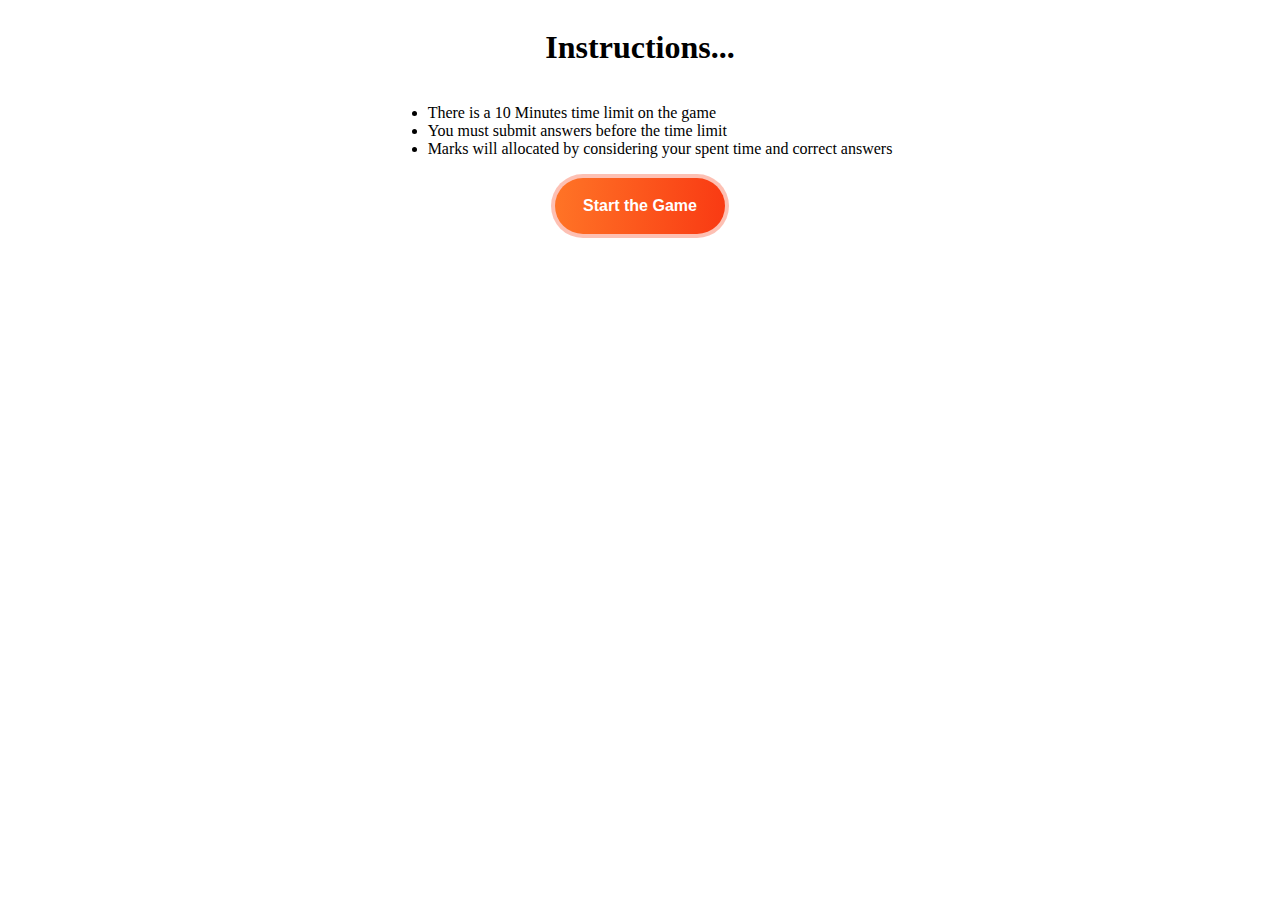
<file: game/index.html>
<!DOCTYPE html>
<html lang="en">
<head>
    <meta charset="UTF-8">
    <meta http-equiv="X-UA-Compatible" content="IE=edge">
    <meta name="viewport" content="width=device-width, initial-scale=1.0">
    <title>Start Game</title>
    <link href="https://cdn.jsdelivr.net/npm/bootstrap@5.1.3/dist/css/bootstrap.min.css" rel="stylesheet" integrity="sha384-1BmE4kWBq78iYhFldvKuhfTAU6auU8tT94WrHftjDbrCEXSU1oBoqyl2QvZ6jIW3" crossorigin="anonymous">
    <link rel="stylesheet" href="./css/style.css">
    <style>
       .container{
        display: flex;
        align-items: center;
        justify-content: center;
       }
    </style>
</head>
<body>
    <div class="container">
        <h1>Instructions...</h1>
        
        
    </div>

    <div class="container">
        <ul>
            <li>There is a 10 Minutes time limit on the game</li>
            <li>You must submit answers before the time limit</li>
            <li>Marks will allocated by considering your spent time and correct answers</li>
        </ul>
    </div>
   

<div class="container">
    <a href="./game.html">
        <button class="crtBtn">Start the Game</button>
    </a>
    
    
</div>
    <script src="https://cdn.jsdelivr.net/npm/@popperjs/core@2.10.2/dist/umd/popper.min.js" integrity="sha384-7+zCNj/IqJ95wo16oMtfsKbZ9ccEh31eOz1HGyDuCQ6wgnyJNSYdrPa03rtR1zdB" crossorigin="anonymous"></script>
    <script src="https://cdn.jsdelivr.net/npm/bootstrap@5.1.3/dist/js/bootstrap.min.js" integrity="sha384-QJHtvGhmr9XOIpI6YVutG+2QOK9T+ZnN4kzFN1RtK3zEFEIsxhlmWl5/YESvpZ13" crossorigin="anonymous"></script>

</body>
</html>
</file>
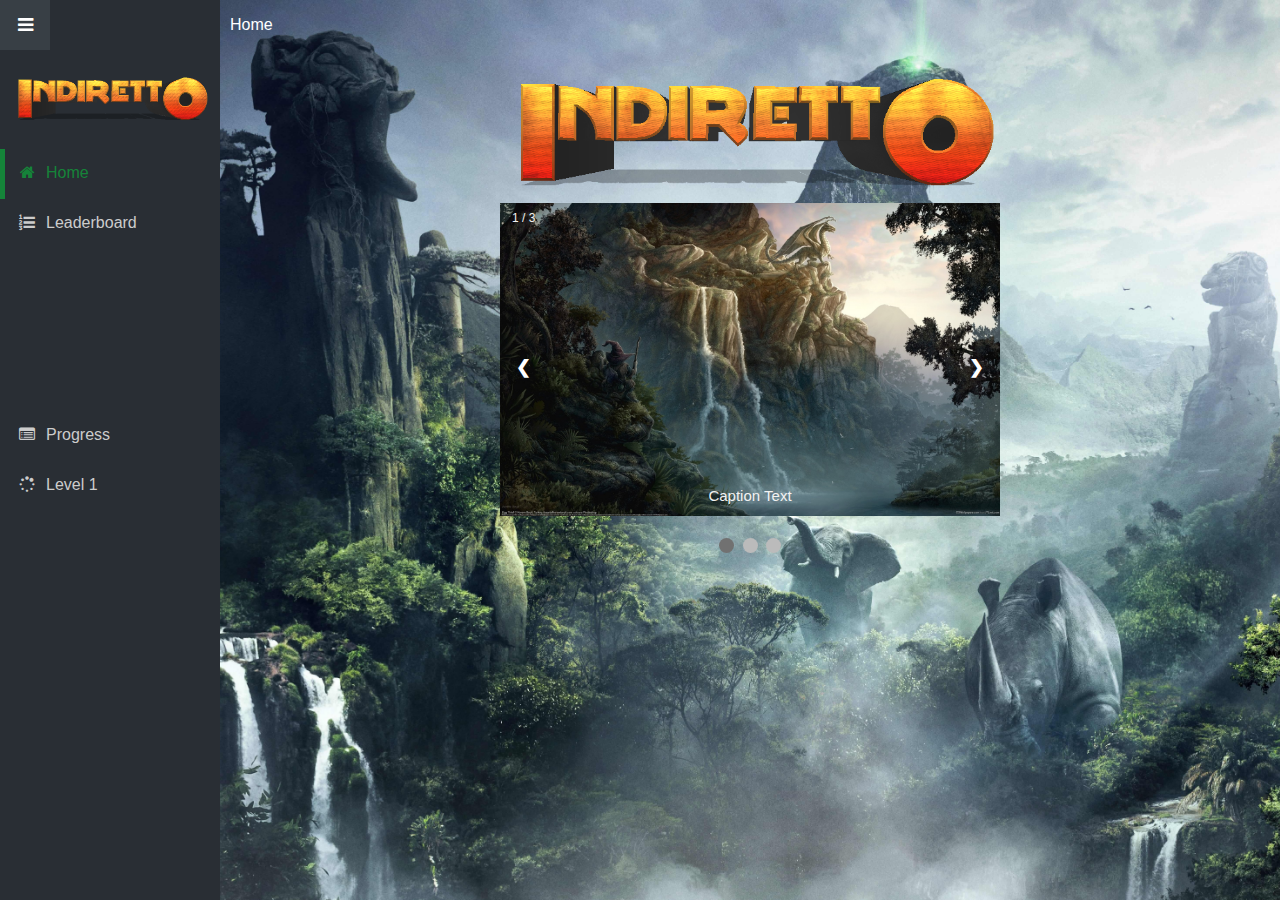
<file: public/indi-nimz/index.html>
<!DOCTYPE html>
<html lang="en" >
<head>
  <meta charset="UTF-8">
  <title>Indiretto</title>
  <link rel='stylesheet' href='https://maxcdn.bootstrapcdn.com/font-awesome/4.6.2/css/font-awesome.min.css'><link rel="stylesheet" href="./style.css">

</head>
<body>
<!-- partial:index.partial.html -->
<div class="wui-side-menu open pinned" data-wui-theme="dark">
  <div class="wui-side-menu-header">
    <a href="#" class="wui-side-menu-trigger"><i class="fa fa-bars"></i></a>
    <a href="#" class="wui-side-menu-pin-trigger">
    </a>
  </div>    
  <ul class="wui-side-menu-items">
    <li>
      <img src="./images/logo.png" >
    <li>
      <br>
    </li>
    <li>
      <a class="wui-side-menu-item activex">
        <i class="box-ico fa fa-home fa-fw"></i> 
        <span class="box-title">Home</span> 
      </a>
    </li>
    <li>
      <a href="./leaderboard.html" class="wui-side-menu-item">
        <i class="box-ico fa fa-list-ol fa-fw"></i>
        <span class="box-title">Leaderboard</span> 
      </a>
    </li>
    <li>
      <br><br><br><br><br><br><br><br><br>
    </li>
    <li>
      <a href="./progress.html" class="wui-side-menu-item">
        <i class="box-ico fa fa-list-alt fa-fw"></i>
        <span class="box-title">Progress</span> 
      </a>
    </li>
    <li>
      <a href="#" class="wui-side-menu-item">
        <i class="box-ico fa fa-spinner fa-fw"></i>
        <span class="box-title">Level 1</span> 
      </a>
    </li>
  </ul>
</div>
<div class="wui-content">
  <div class="wui-content-header">
    <a href="#" class="wui-side-menu-trigger"><i class="fa fa-bars"></i></a>
    <span class="wui-title">Home</span>
  </div> 
  <div class="wui-content-main">
    <div class="mainimg">
      <img src="./images/logo.png" alt="logo">
    </div>
    <div class="slider">
      <div class="slideshow-container">

        <div class="mySlides fade">
          <div class="numbertext">1 / 3</div>
          <img src="./images/img1.jpg" style="width:100%">
          <div class="text">Caption Text</div>
        </div>
        
        <div class="mySlides fade">
          <div class="numbertext">2 / 3</div>
          <img src="./images/img2.jpg" style="width:100%">
          <div class="text">Caption Two</div>
        </div>
        
        <div class="mySlides fade">
          <div class="numbertext">3 / 3</div>
          <img src="./images/img3.jpg" style="width:100%">
          <div class="text">Caption Three</div>
        </div>
        
        <a class="prev" onclick="plusSlides(-1)">❮</a>
        <a class="next" onclick="plusSlides(1)">❯</a>
        
        </div>
        <br>
        
        <div style="text-align:center">
          <span class="dot" onclick="currentSlide(1)"></span> 
          <span class="dot" onclick="currentSlide(2)"></span> 
          <span class="dot" onclick="currentSlide(3)"></span> 
        </div>
    </div>
  </div>
</div>
<div class="wui-overlay"></div>
<!-- partial -->
  <script  src="./script.js"></script>

</body>
</html>
</file>
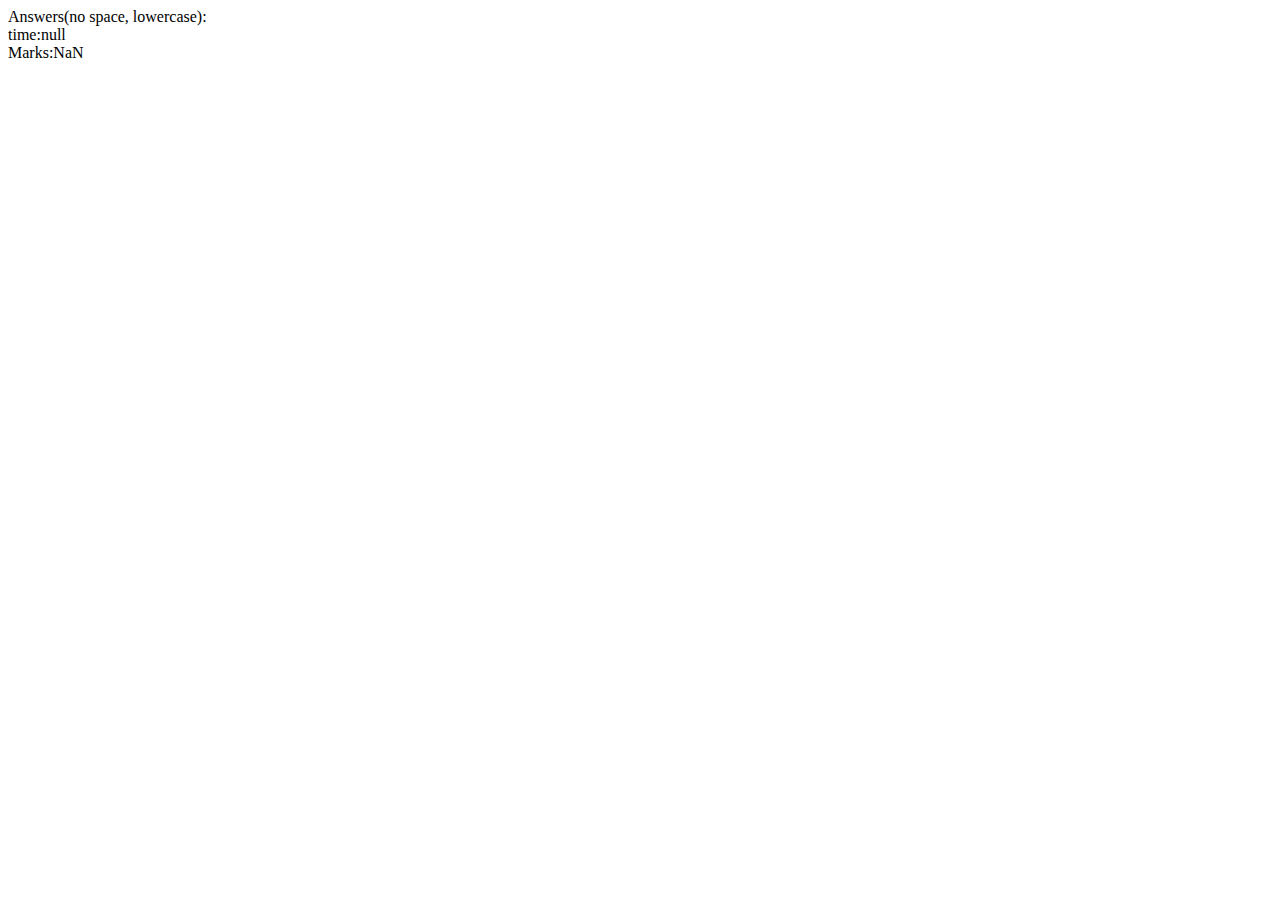
<file: game/evaluate.html>
<!DOCTYPE html>
<html lang="en">
<head>
    <meta charset="UTF-8">
    <meta http-equiv="X-UA-Compatible" content="IE=edge">
    <meta name="viewport" content="width=device-width, initial-scale=1.0">
    <title>Document</title>
</head>
<body>
   <div></div>
   <script src="./js/evaluate.js"></script>
</body>
</html>
</file>
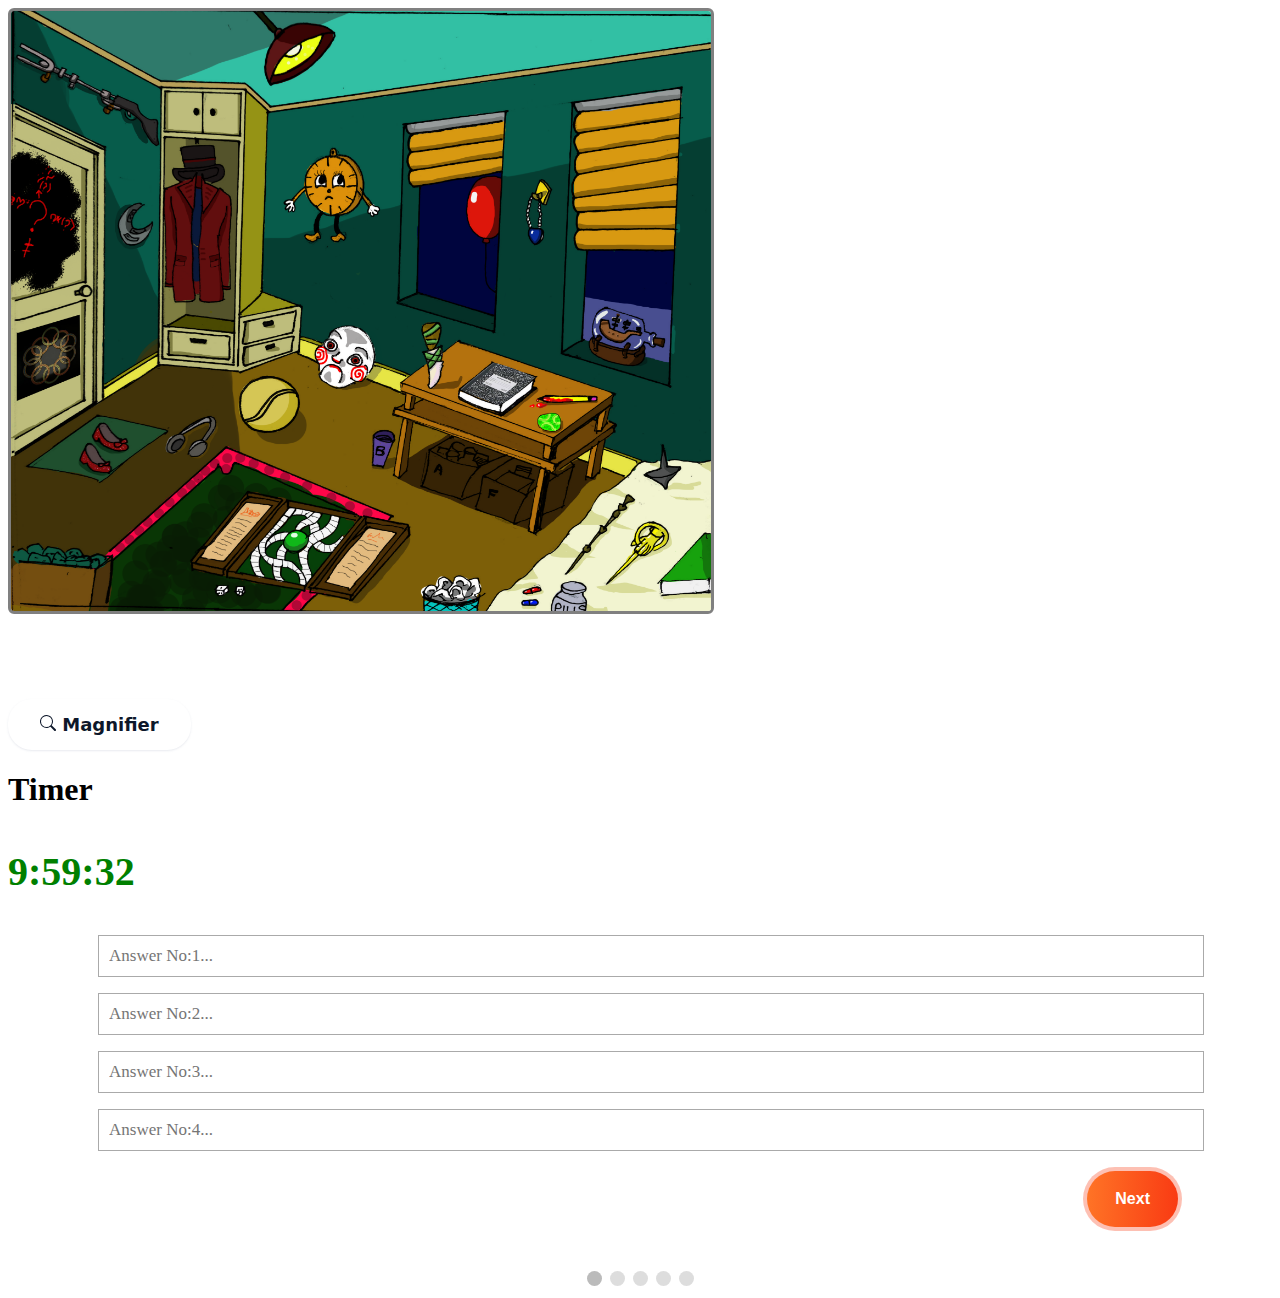
<file: game/game.html>
<!DOCTYPE html>
<html lang="en">
<head>
    <meta charset="UTF-8">
    <meta http-equiv="X-UA-Compatible" content="IE=edge">
    <meta name="viewport" content="width=device-width, initial-scale=1.0">
    <link href="https://cdn.jsdelivr.net/npm/bootstrap@5.1.3/dist/css/bootstrap.min.css" rel="stylesheet" integrity="sha384-1BmE4kWBq78iYhFldvKuhfTAU6auU8tT94WrHftjDbrCEXSU1oBoqyl2QvZ6jIW3" crossorigin="anonymous">
    <link rel="stylesheet" href="./css/style.css">

    <title>Game</title>
</head>
<body>
<section>
    <div class="row">
        <div class="col-sm">
            <div class="container">
            <div class="img-magnifier-container">
                <img src="./src/img.png" alt="img" id = "mainimage" width="700" height="600">
              </div>
            </div>
        </div>
        <div class="col-sm">
            <div class="row topSection">
                <div class="col-8 col-sm-3 container">
                 <button class="button-81" id="Magnifier" onclick="switchMag()"><svg xmlns="http://www.w3.org/2000/svg" width="16" height="16" fill="currentColor" class="bi bi-search" viewBox="0 0 16 16">
                    <path d="M11.742 10.344a6.5 6.5 0 1 0-1.397 1.398h-.001c.03.04.062.078.098.115l3.85 3.85a1 1 0 0 0 1.415-1.414l-3.85-3.85a1.007 1.007 0 0 0-.115-.1zM12 6.5a5.5 5.5 0 1 1-11 0 5.5 5.5 0 0 1 11 0z"/>
                  </svg>
                   Magnifier</button>
                </div>
                <div class="col-4 col-sm-6 container">
                    <div class="wrapper">
                        <h1>Timer</h1>
                        <p><span id="mins">00</span>:<span id="seconds">00</span>:<span id="tens">00</span></p>
                        <!-- <button id="button-start">Start</button>
                        <button id="button-stop">Stop</button>
                        <button id="button-reset">Reset</button> -->
                    </div>
                </div>
            
            <div id="answers" class="container" onkeyup="saveAns();">
        

                <!-- One "tab" for each step in the form: -->
                <div class="tab">
                  <p><input placeholder="Answer No:1..." oninput="this.className = ''"></p>
                  <p><input placeholder="Answer No:2..." oninput="this.className = ''"></p>
                  <p><input placeholder="Answer No:3..." oninput="this.className = ''"></p>
                  <p><input placeholder="Answer No:4..." oninput="this.className = ''"></p>
                </div>

                <div class="tab">
                    <p><input placeholder="Answer No:5..." oninput="this.className = ''"></p>
                    <p><input placeholder="Answer No:6..." oninput="this.className = ''"></p>
                    <p><input placeholder="Answer No:7..." oninput="this.className = ''"></p>
                    <p><input placeholder="Answer No:8..." oninput="this.className = ''"></p>
                  </div>

                  <div class="tab">
                    <p><input placeholder="Answer No:9..." oninput="this.className = ''"></p>
                    <p><input placeholder="Answer No:10..." oninput="this.className = ''"></p>
                    <p><input placeholder="Answer No:11..." oninput="this.className = ''"></p>
                    <p><input placeholder="Answer No:12..." oninput="this.className = ''"></p>
                  </div>

                  <div class="tab">
                    <p><input placeholder="Answer No:13..." oninput="this.className = ''"></p>
                    <p><input placeholder="Answer No:14..." oninput="this.className = ''"></p>
                    <p><input placeholder="Answer No:15..." oninput="this.className = ''"></p>
                    <p><input placeholder="Answer No:16..." oninput="this.className = ''"></p>
                  </div>

                  <div class="tab">
                    <p><input placeholder="Answer No:17..." oninput="this.className = ''"></p>
                    <p><input placeholder="Answer No:18..." oninput="this.className = ''"></p>
                    <p><input placeholder="Answer No:19..." oninput="this.className = ''"></p>
                    <p><input placeholder="Answer No:20..." oninput="this.className = ''"></p>
                  </div>
                
              
                
                <div style="overflow:auto;">
                  <div style="float:right;">
                    <button class="crtBtn" type="button" id="prevBtn" onclick="nextPrev(-1)">Previous</button>
                    <button class="crtBtn" type="button" id="nextBtn" onclick="nextPrev(1)">Next</button>
                    <button class="crtBtn" type="button" id="submitBtn" style="display: none;" onclick="submitAns()">Submit</button>
                  </div>
                </div>
                
                <!-- Circles which indicates the steps of the form: -->
                <div style="text-align:center;margin-top:40px;">
                  <span class="step"></span>
                  <span class="step"></span>
                  <span class="step"></span>
                  <span class="step"></span>
                  <span class="step"></span>
                </div>
                
            </div> 
                
        </div>
      </div>
    </section>
      
     <script src="./js/script.js"></script>
    <script src="https://cdn.jsdelivr.net/npm/@popperjs/core@2.10.2/dist/umd/popper.min.js" integrity="sha384-7+zCNj/IqJ95wo16oMtfsKbZ9ccEh31eOz1HGyDuCQ6wgnyJNSYdrPa03rtR1zdB" crossorigin="anonymous"></script>
    <script src="https://cdn.jsdelivr.net/npm/bootstrap@5.1.3/dist/js/bootstrap.min.js" integrity="sha384-QJHtvGhmr9XOIpI6YVutG+2QOK9T+ZnN4kzFN1RtK3zEFEIsxhlmWl5/YESvpZ13" crossorigin="anonymous"></script>

</body>
</html>
</file>
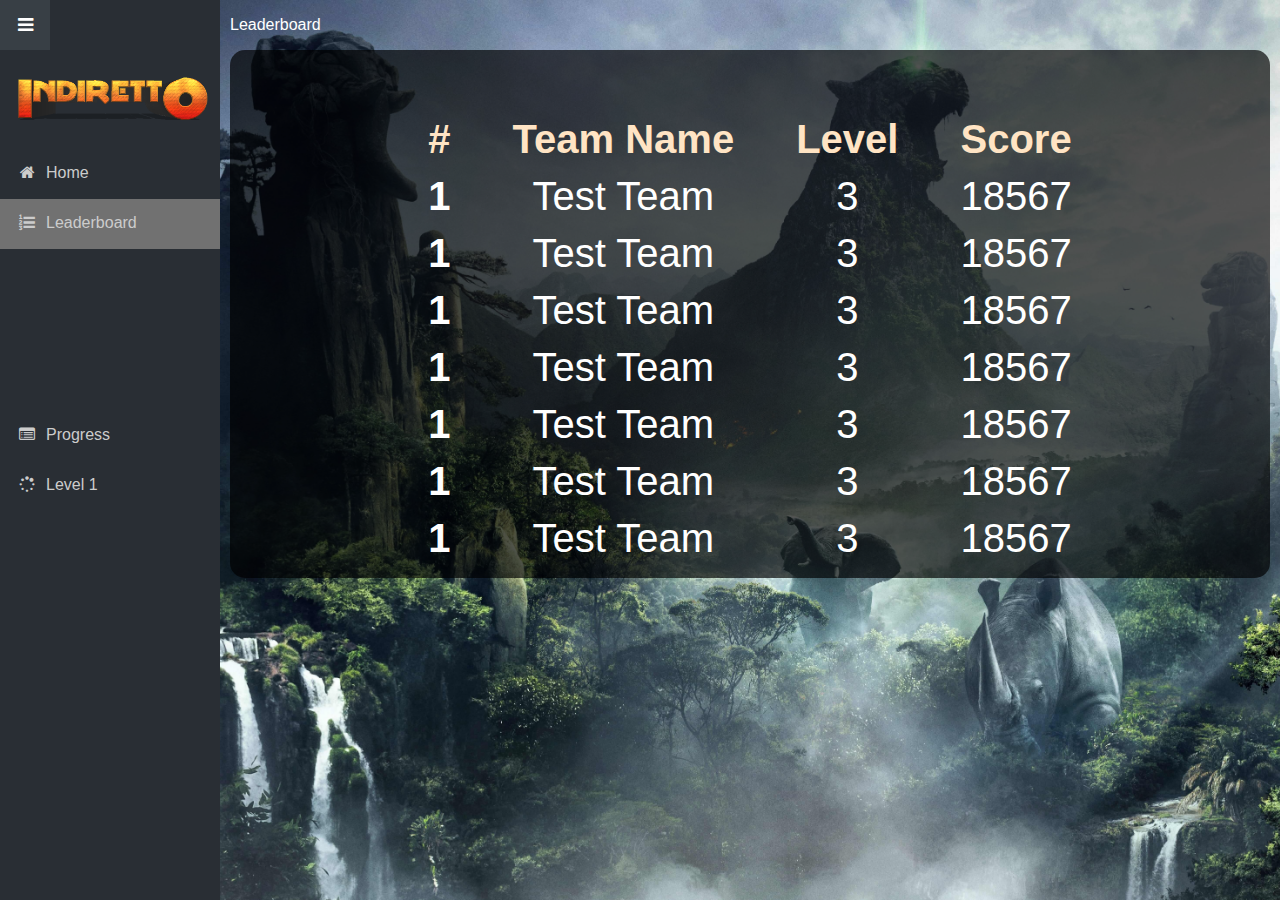
<file: public/indi-nimz/leaderboard.html>
<!DOCTYPE html>
<html lang="en" >
<head>
  <meta charset="UTF-8">
  <title>Indiretto</title>
  <link rel='stylesheet' href='https://maxcdn.bootstrapcdn.com/font-awesome/4.6.2/css/font-awesome.min.css'><link rel="stylesheet" href="./style.css">
  <link rel="stylesheet" href="./css/leaderboard.css">
</head>
<body>
<!-- partial:index.partial.html -->
<div class="wui-side-menu open pinned" data-wui-theme="dark">
  <div class="wui-side-menu-header">
    <a href="#" class="wui-side-menu-trigger"><i class="fa fa-bars"></i></a>
    <a href="#" class="wui-side-menu-pin-trigger">
    </a>
  </div>    
  <ul class="wui-side-menu-items">
    <li>
      <img src="./images/logo.png" >
    <li>
      <br>
    </li>
    <li>
      <a href="./index.html" class="wui-side-menu-item">
        <i class="box-ico fa fa-home fa-fw"></i> 
        <span class="box-title">Home</span> 
      </a>
    </li>
    <li>
      <a class="wui-side-menu-item active">
        <i class="box-ico fa fa-list-ol fa-fw"></i>
        <span class="box-title">Leaderboard</span> 
      </a>
    </li>
    <li>
      <br><br><br><br><br><br><br><br><br>
    </li>
    <li>
      <a href="./progress.html" class="wui-side-menu-item">
        <i class="box-ico fa fa-list-alt fa-fw"></i>
        <span class="box-title">Progress</span> 
      </a>
    </li>
    <li>
      <a href="#" class="wui-side-menu-item">
        <i class="box-ico fa fa-spinner fa-fw"></i>
        <span class="box-title">Level 1</span> 
      </a>
    </li>
  </ul>
</div>
<div class="wui-content">
  <div class="wui-content-header">
    <a href="#" class="wui-side-menu-trigger"><i class="fa fa-bars"></i></a>
    <span class="wui-title">Leaderboard</span>
  </div> 
  <div class="wui-content-main">
    <section>
      <div class="container scorelist">
          <table class="table" style="margin-top: 60px">
              <thead>
                  <tr>
                      <th scope="col">#</th>
                      <th scope="col">Team Name</th>
                      <th scope="col">Level</th>
                      <th scope="col">Score</th>
                  </tr>
              </thead>
              
              <tbody>
                  <tr>
                      <th scope="row">1</th>
                      <td>Test Team</td>
                      <td>3</td>
                      <td>18567</td>
                  </tr>
              </tbody>
              <tbody>
                  <tr>
                      <th scope="row">1</th>
                      <td>Test Team</td>
                      <td>3</td>
                      <td>18567</td>
                  </tr>
              </tbody>
              <tbody>
                  <tr>
                      <th scope="row">1</th>
                      <td>Test Team</td>
                      <td>3</td>
                      <td>18567</td>
                  </tr>
              </tbody>
              <tbody>
                  <tr>
                      <th scope="row">1</th>
                      <td>Test Team</td>
                      <td>3</td>
                      <td>18567</td>
                  </tr>
              </tbody>
              <tbody>
                  <tr>
                      <th scope="row">1</th>
                      <td>Test Team</td>
                      <td>3</td>
                      <td>18567</td>
                  </tr>
              </tbody>
              <tbody>
                  <tr>
                      <th scope="row">1</th>
                      <td>Test Team</td>
                      <td>3</td>
                      <td>18567</td>
                  </tr>
              </tbody>
              <tbody>
                  <tr>
                      <th scope="row">1</th>
                      <td>Test Team</td>
                      <td>3</td>
                      <td>18567</td>
                  </tr>
              </tbody>
          </table>
      </div>
  </section>
    <div id="events"></div>
  </div>
</div>
<div class="wui-overlay"></div>
<!-- partial -->
  <script  src="./script.js"></script>

</body>
</html>
</file>
<file: game/css/style.css>
/* Style the input fields */
input {
    padding: 10px;
    width: 100%;
    font-size: 17px;
    font-family: Raleway;
    border: 1px solid #aaaaaa;
  }
  
  /* Mark input boxes that gets an error on validation: */
  input.invalid {
    background-color: #ffdddd;
  }
  
  /* Hide all steps by default: */
  .tab {
    display: none;
  }
  
  /* Make circles that indicate the steps of the form: */
  .step {
    height: 15px;
    width: 15px;
    margin: 0 2px;
    background-color: #bbbbbb;
    border: none;
    border-radius: 50%;
    display: inline-block;
    opacity: 0.5;
  }
  
  /* Mark the active step: */
  .step.active {
    opacity: 1;
  }
  
  /* Mark the steps that are finished and valid: */
  .step.finish {
    background-color: #0609f1;
  }


  #mainimage{
    border: 3px solid gray;
    border-radius: 6px;
  }

  .img-magnifier-container {
    position:relative;
  }
  
  .img-magnifier-glass {
    position: absolute;
    border: 1px solid rgb(255, 255, 255);
    border-radius: 50%;
    cursor: none;
    /*Set the size of the magnifier glass:*/
    width: 180px;
    height: 180px;
    box-shadow: 4px -4px 19px 13px rgba(0,0,0,0.75);
    -webkit-box-shadow: 4px -4px 19px 13px rgba(0,0,0,0.75);
    -moz-box-shadow: 4px -4px 19px 13px rgba(0,0,0,0.75);
  }

.topSection{
    margin-top:9vh;
}

div#answers{
    padding: 0vh 10vh;
}


.wrapper p{
    font-size: 40px;
    font-weight: bold;
    color: green;
}


/* CSS */
.crtBtn {
  align-items: center;
  appearance: none;
  background-clip: padding-box;
  background-color: initial;
  background-image: none;
  border-style: none;
  box-sizing: border-box;
  color: #fff;
  cursor: pointer;
  display: inline-block;
  flex-direction: row;
  flex-shrink: 0;
  font-family: Eina01,sans-serif;
  font-size: 16px;
  font-weight: 800;
  justify-content: center;
  line-height: 24px;
  margin: 0;
  min-height: 64px;
  outline: none;
  overflow: visible;
  padding: 19px 26px;
  pointer-events: auto;
  position: relative;
  text-align: center;
  text-decoration: none;
  text-transform: none;
  user-select: none;
  -webkit-user-select: none;
  touch-action: manipulation;
  vertical-align: middle;
  width: auto;
  word-break: keep-all;
  z-index: 0;
}

@media (min-width: 768px) {
  .crtBtn {
    padding: 19px 32px;
  }
}

.crtBtn:before,
.crtBtn:after {
  border-radius: 80px;
}

.crtBtn:before {
  background-color: rgba(249, 58, 19, .32);
  content: "";
  display: block;
  height: 100%;
  left: 0;
  overflow: hidden;
  position: absolute;
  top: 0;
  width: 100%;
  z-index: -2;
}

.crtBtn:after {
  background-color: initial;
  background-image: linear-gradient(92.83deg, #ff7426 0, #f93a13 100%);
  bottom: 4px;
  content: "";
  display: block;
  left: 4px;
  overflow: hidden;
  position: absolute;
  right: 4px;
  top: 4px;
  transition: all 100ms ease-out;
  z-index: -1;
}

.crtBtn:hover:not(:disabled):after {
  bottom: 0;
  left: 0;
  right: 0;
  top: 0;
  transition-timing-function: ease-in;
}

.crtBtn:active:not(:disabled) {
  color: #ccc;
}

.crtBtn:active:not(:disabled):after {
  background-image: linear-gradient(0deg, rgba(0, 0, 0, .2), rgba(0, 0, 0, .2)), linear-gradient(92.83deg, #ff7426 0, #f93a13 100%);
  bottom: 4px;
  left: 4px;
  right: 4px;
  top: 4px;
}

.crtBtn:disabled {
  cursor: default;
  opacity: .24;
}




/* CSS */
.button-81 {
  background-color: #fff;
  border: 0 solid #e2e8f0;
  border-radius: 1.5rem;
  box-sizing: border-box;
  color: #0d172a;
  cursor: pointer;
  display: inline-block;
  font-family: "Basier circle",-apple-system,system-ui,"Segoe UI",Roboto,"Helvetica Neue",Arial,"Noto Sans",sans-serif,"Apple Color Emoji","Segoe UI Emoji","Segoe UI Symbol","Noto Color Emoji";
  font-size: 1.1rem;
  font-weight: 600;
  line-height: 1;
  padding: 1rem 1.6rem;
  text-align: center;
  text-decoration: none #0d172a solid;
  text-decoration-thickness: auto;
  transition: all .1s cubic-bezier(.4, 0, .2, 1);
  box-shadow: 0px 1px 2px rgba(166, 175, 195, 0.25);
  user-select: none;
  -webkit-user-select: none;
  touch-action: manipulation;
}

.button-81:hover {
  background-color: #1e293b;
  color: #fff;
}

@media (min-width: 768px) {
  .button-81 {
    font-size: 1.125rem;
    padding: 1rem 2rem;
  }
}
</file>
<file: public/indi-nimz/style.css>
/* side menu */
.wui-side-menu {
  position:fixed;
  top:0;
  left:0;
  width:220px;
  height:100%;
  backface-visibility:hidden;
  z-index:3;
  -webkit-transform: translateX(-100%);
  transform: translateX(-100%);  
  -webkit-transition: webkit-transform 220ms ease-in-out;
  transition: transform 220ms ease-in-out;
}
.wui-side-menu.open {-webkit-transform: translateX(0);transform: translateX(0);} 
.wui-side-menu.open ~ .content .side-menu-trigger {display:none;}
.wui-side-menu.open {box-shadow: 2px 0 16px 0 rgba(0,0,0,0.3);}
.wui-side-menu .header, 
.wui-content-header {vertical-align:baseline;line-height:50px;}
.wui-side-menu-pin-trigger, 
    .wui-side-menu-trigger {width:50px;height:50px;text-align:center;display: inline-block;font-size:18px;line-height: 50px;}

.wui-side-menu .wui-side-menu-pin-trigger    {display:none;float: right;}
.wui-side-menu .wui-side-menu-pin-trigger i  {-webkit-transition:all 0.22s ease-out;-moz-transition:all 0.22s ease-out;
                                                      -o-transition:all 0.22s ease-out;     transition:all 0.22s ease-out;}
.wui-side-menu .wui-side-menu-items {overflow-y:auto;height: calc(100% - 50px);}
.wui-side-menu .wui-side-menu-item {
   display:block;
   width:100%;
   padding:15px 12px ;
   border-left:5px solid transparent;
}
.wui-side-menu .wui-side-menu-item {height:50px}
.wui-side-menu .wui-side-menu-item i.box-ico {margin-right:4px;}

/* overlay */
.wui-overlay {position:absolute;top:0;left:0;right:0;bottom:0;z-index:2;background-color: rgba(0, 0, 0, 0.1);opacity:0.5;display:none;}
.wui-side-menu.open ~ .wui-overlay, .wui-overlay.activex {display:block;} 

/* content */
.wui-content {
    color: #fff;
    background-image: url(./images/back.jpg);
    background-repeat: no-repeat;
    background-attachment: fixed;
    background-size: cover;
    z-index:1;position:absolute;top:0;right:0;bottom:0;left:0;
             -webkit-transition:all 0.22s ease-out;-moz-transition:all 0.22s ease-out;
             -o-transition:all 0.22s ease-out;transition:all 0.22s ease-out;padding:0 10px;}
.wui-content .wui-side-menu-trigger {margin-left:-10px;}
@media only screen and (min-width:768px){
    .wui-side-menu .wui-side-menu-pin-trigger {display:inline-block;} 
    .wui-side-menu.open {box-shadow: initial;}
    .wui-side-menu.open ~ .wui-overlay {display:none;} 
    .wui-side-menu.open ~ .wui-content .wui-side-menu-trigger {display:none;} 
    .wui-side-menu.open:not(.pinned) ~ .wui-overlay {display:block;}
    .wui-side-menu.open:not(.pinned) {box-shadow: 2px 0 16px 0 rgba(0,0,0,0.3);}
    .wui-side-menu.open.pinned ~ .wui-content {left:220px;}
}
ul.wui-side-menu-items {list-style: none;padding:0}

.wui-side-menu {background-color: #292e34;color:rgb(255, 255, 255);}
.wui-side-menu .wui-side-menu-trigger:hover,
.wui-side-menu-item:hover,
.wui-side-menu-pin-trigger:hover
    {color: #fff;background-color: #383f45;}

.wui-side-menu a 
 {color:#ccc;text-decoration:none}
.wui-side-menu .wui-side-menu-item.activex
    {border-left-color: #158439; color:#158439}
.wui-content a {color:rgb(255, 255, 255);}


/* demo */
body {margin:0; font-family:'arial';font-weight:100;}
*, *:after, *:before {-webkit-box-sizing: border-box;-moz-box-sizing: border-box;box-sizing: border-box;}
#events {background-color:#ccc;}

.wui-side-menu li img{
   width: 200px;
   transform: translateX(10px);
}
.wui-content img{
    width: 500px;
}
.wui-content .mainimg{
    display: flex;
    align-items: center;
    justify-content: center;
}

/*image carousel*/

.slideshow-container {
  max-width: 500px;
  position: relative;
  margin: auto;
}

/* Next & previous buttons */
.prev, .next {
  cursor: pointer;
  position: absolute;
  top: 50%;
  width: auto;
  padding: 16px;
  margin-top: -22px;
  color: white;
  font-weight: bold;
  font-size: 18px;
  transition: 0.6s ease;
  border-radius: 0 3px 3px 0;
  user-select: none;
}

/* Position the "next button" to the right */
.next {
  right: 0;
  border-radius: 3px 0 0 3px;
}

/* On hover, add a black background color with a little bit see-through */
.prev:hover, .next:hover {
  background-color: rgba(0,0,0,0.8);
}

/* Caption text */
.text {
  color: #f2f2f2;
  font-size: 15px;
  padding: 8px 12px;
  position: absolute;
  bottom: 8px;
  width: 100%;
  text-align: center;
}

/* Number text (1/3 etc) */
.numbertext {
  color: #f2f2f2;
  font-size: 12px;
  padding: 8px 12px;
  position: absolute;
  top: 0;
}

/* The dots/bullets/indicators */
.dot {
  cursor: pointer;
  height: 15px;
  width: 15px;
  margin: 0 2px;
  background-color: #bbb;
  border-radius: 50%;
  display: inline-block;
  transition: background-color 0.6s ease;
}

.active, .dot:hover {
  background-color: #717171;
}

/* Fading animation */
.fade {
  animation-name: fade;
  animation-duration: 1.5s;
}

@keyframes fade {
  from {opacity: .4} 
  to {opacity: 1}
}

/* On smaller screens, decrease text size */
@media only screen and (max-width: 300px) {
  .prev, .next,.text {font-size: 11px}
}
</file>
<file: public/indi-nimz/css/leaderboard.css>
.scorelist{
	background-color: rgba(0, 0, 0, 0.671);
	border-radius: 15px;
	padding: 0px 10px 10px 10px;
	display: flex;
    align-items: center;
    justify-content: center;
	font-size: 40px;
}

.table{
	color: white;
	text-align:center;
}

th{
	padding: 5px 30px;
}

thead{
	color: bisque;
}

tbody tr:hover{
	cursor: pointer;
	transition: 0.3s;
	background-color: rgba(0, 0, 0, 0.425);
	
}


.login-btn:hover {
	background-color: whitesmoke;
}

.landing-section {
	height: 560px;
	display: flex;
	align-items: center;
}

.landing-content {
	width: 90%;
	margin: 0 auto;
	display: grid;
	grid-template-columns: 70% 30%;
	align-items: center;
}

.landing-text {
	width: 80%;
	margin-right: auto;
}

.landing-img {
	width: 100%;
}

.countdown-section {
	background-color: #ff220c;
	padding: 50px 0;
}

.countdown-content {
	width: 90%;
	margin: 0 auto;
	display: flex;
	align-items: center;

	justify-content: space-between;
}

.time-elements {
	display: flex;
	flex-direction: row;
	text-align: center;
}
.time-element {
	margin-left: 50px;
}

.time-number {
	font-size: 4rem;
	font-weight: lighter;
}

#footer {
	padding: 30px 0;
}

.footer-content {
	color: black;
	text-align: center;
}

.how-social i {
	color: white;
	margin: 0 10px;
}

@media (max-width: 768px) {
	.landing-content {
		width: 100%;
		display: flex;
		flex-direction: column-reverse;
	}
	.countdown-content {
		width: 100%;
		display: flex;
		flex-direction: column;
	}

	.landing-text {
		width: 100%;
	}

	.landing-img {
		display: block;
		width: 70%;
		margin: 0 auto 50px;
	}
}
</file>
